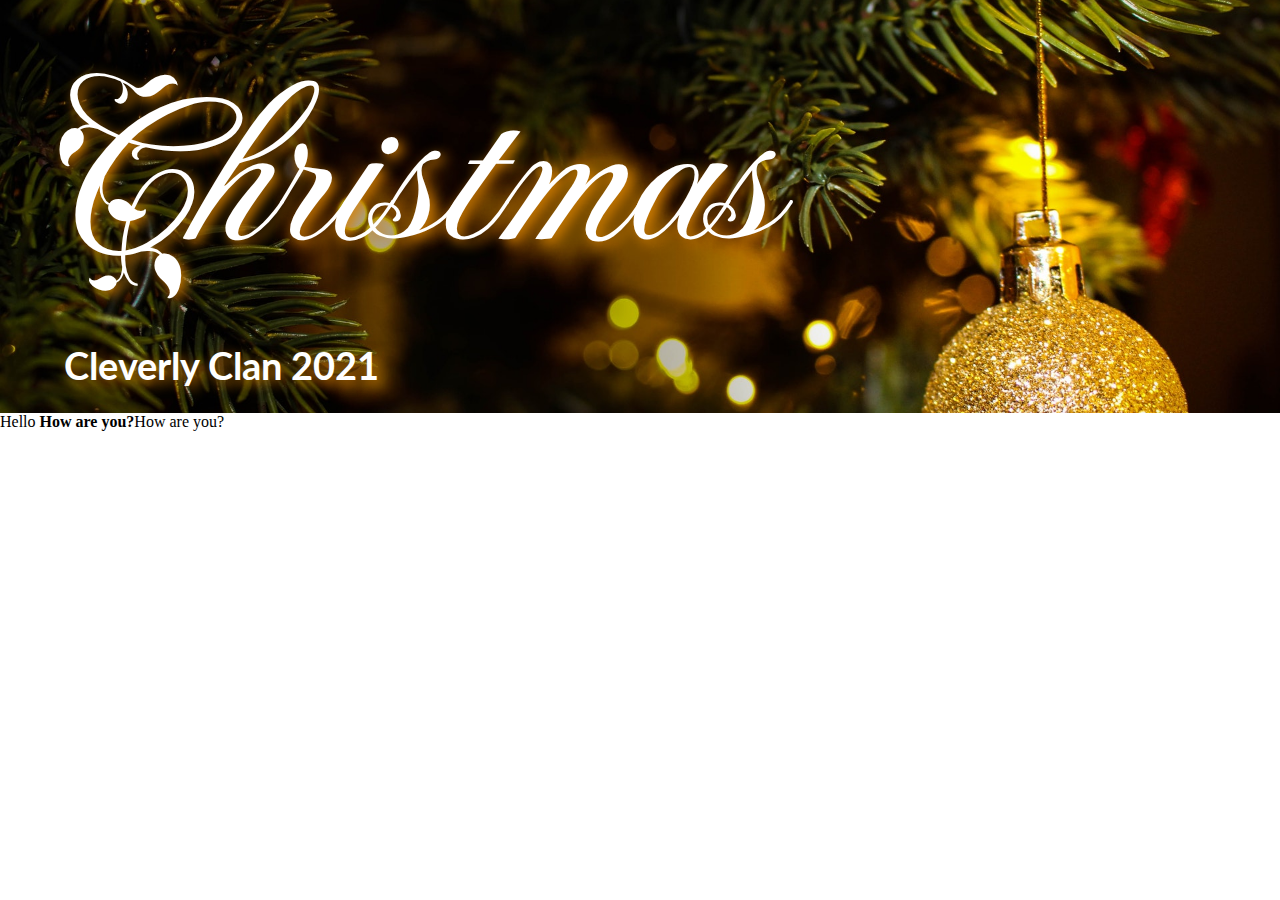
<file: christmas-home.html>
<!DOCTYPE html>
<html lang="en">
<head>
    <meta charset="UTF-8">
    <meta http-equiv="X-UA-Compatible" content="IE=edge">
    <meta name="viewport" content="width=device-width, initial-scale=1.0">
    <title>Home</title>
    <link rel="stylesheet" href="./resources/christmas-css/christmas-home.css">
    <link href="https://fonts.googleapis.com/css2?family=Fleur+De+Leah&family=Lato:wght@100&display=swap" rel="stylesheet">
 </head>

<header>
    <div class="header">
        <div class="header-text orange-glow"><p>Christmas</p></div>
        <div class="sub-header-text orange-glow"><h2>Cleverly Clan 2021</h2></div>
    </div>
</header>

<p class = "text">Hello  <strong>How are you?</strong>How are you? </p>
<body> 
</body>
</html>

<img src="./resources/christmas-images/header.jpg"
</file>
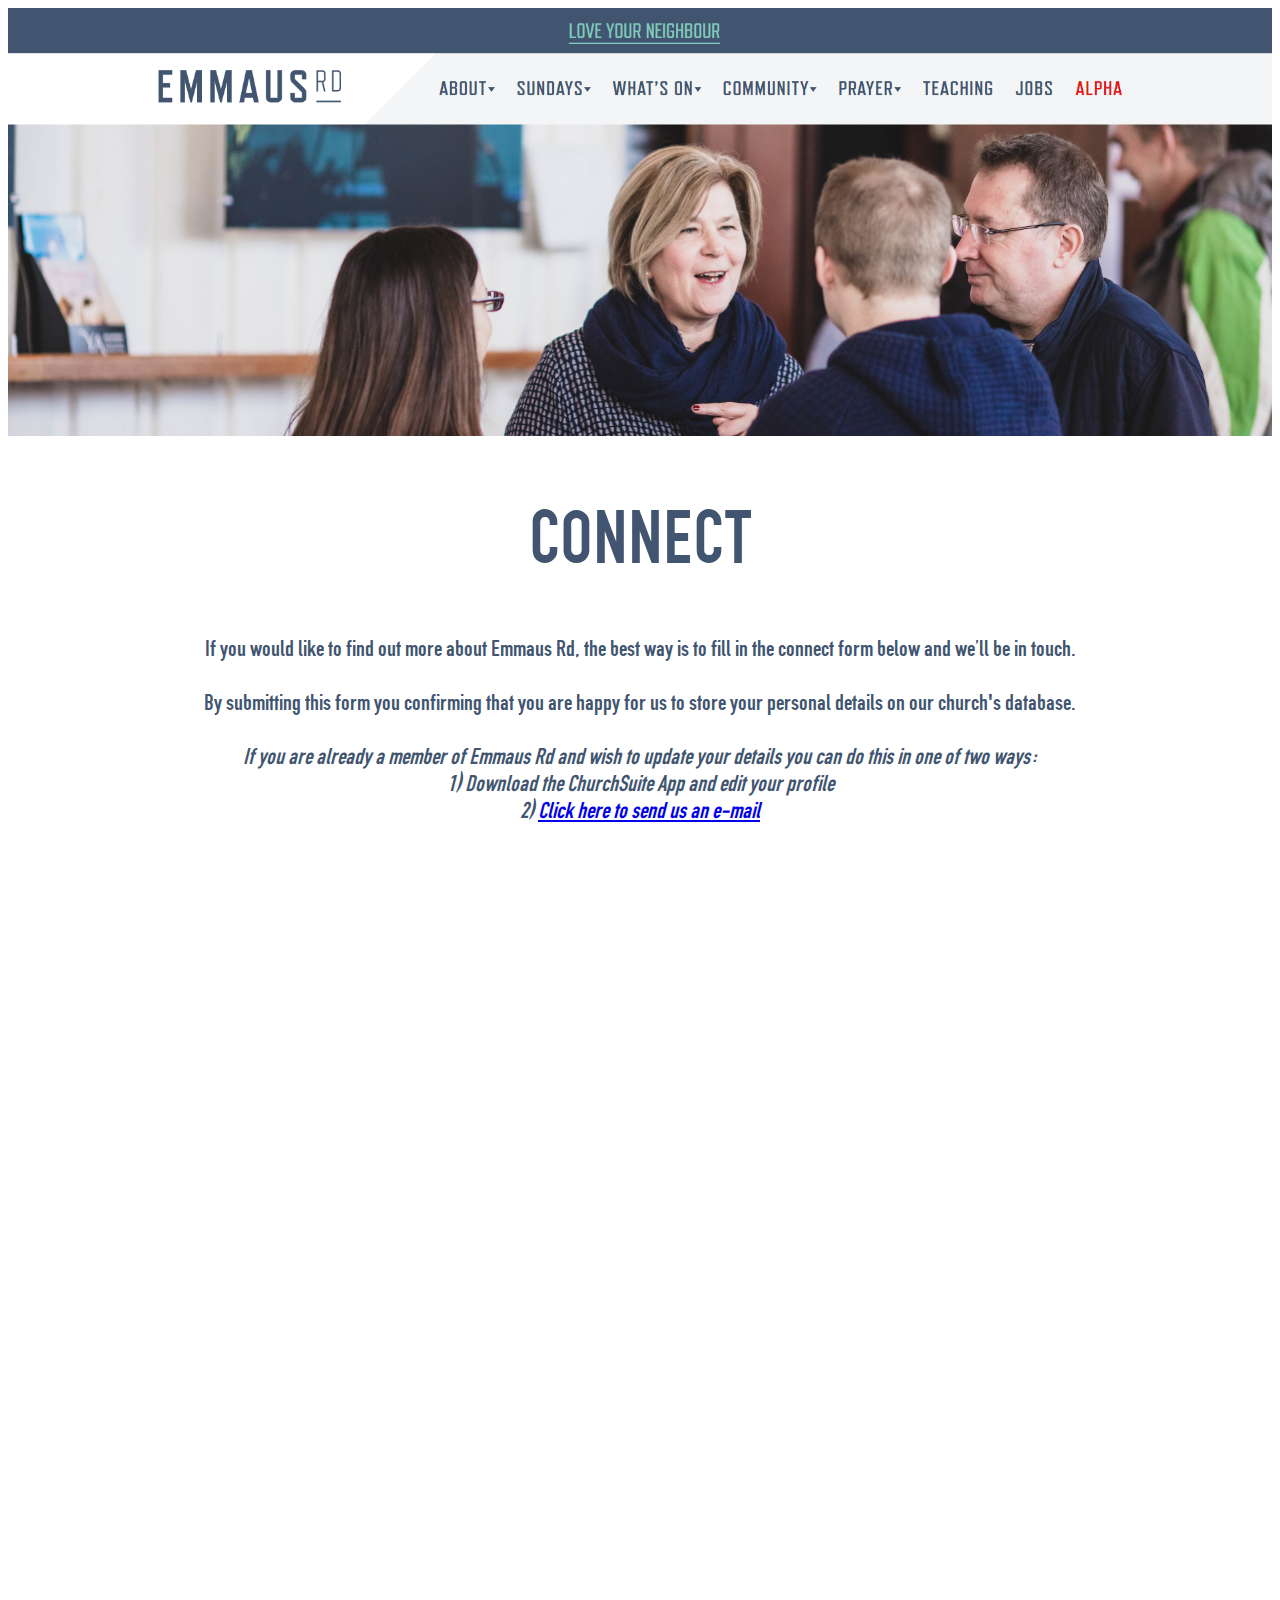
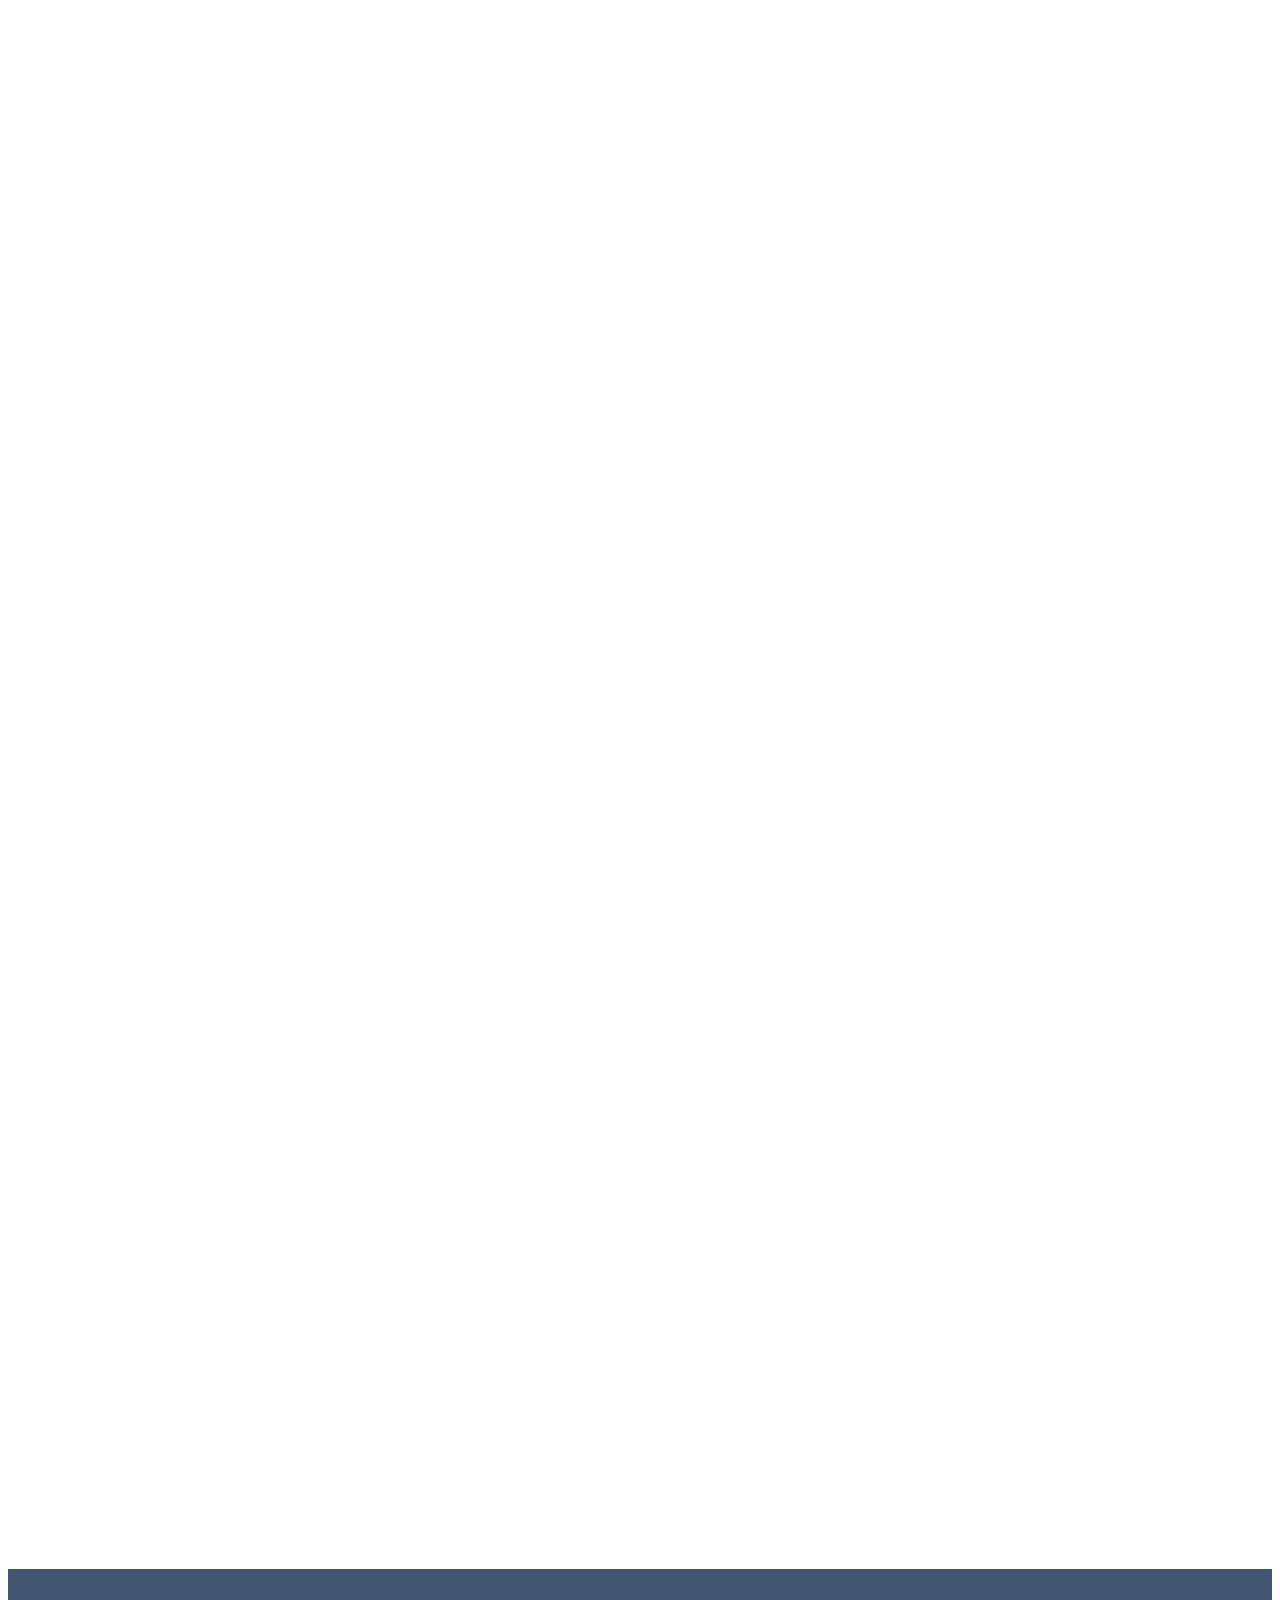
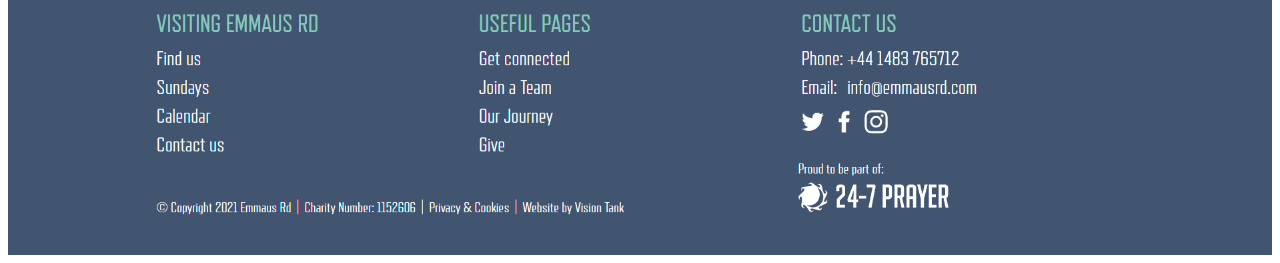
<file: newcomer-form-test.html>
<!DOCTYPE html>
<html lang="en">
<head>
    <meta charset="UTF-8">
    <meta http-equiv="X-UA-Compatible" content="IE=edge">
    <meta name="viewport" content="width=device-width, initial-scale=1.0">
    <title>Connect Form</title>
    <link rel="stylesheet" href="./temp emmaus resources/temp-emmaus.css"/>
</head>

<body>
    <img src="temp emmaus resources/Emmaus connect form header copied.png">

    <header><h1>CONNECT</h1></header>

    <div><h3>If you would like to find out more about Emmaus Rd, the best way is to fill in the connect form below and we’ll be in touch.<br><br>
        By submitting this form you confirming that you are happy for us to store your personal details on our church's database.<br><br>
        <em>If you are already a member of Emmaus Rd and wish to update your details you can do this in one of two ways: <br>1) Download the ChurchSuite App and edit your profile<br> 2) <a href = "mailto:info@emmausrd.com">Click here to send us an e-mail</a></h3></em><br>
    </div>
        <div id='connect-form'>
        <iframe frameborder="0" height="2300" scrolling="no" src="https://emmausrd.churchsuite.co.uk/embed/addressbook/form?preview=true&body_bgcolor=FFFFFF&site=2" style="border-width:0" width="100%"></iframe>      
    </div>

    <img src="./temp emmaus resources/Emmaus connect form footer copied.png">

</body>


</html>
</file>
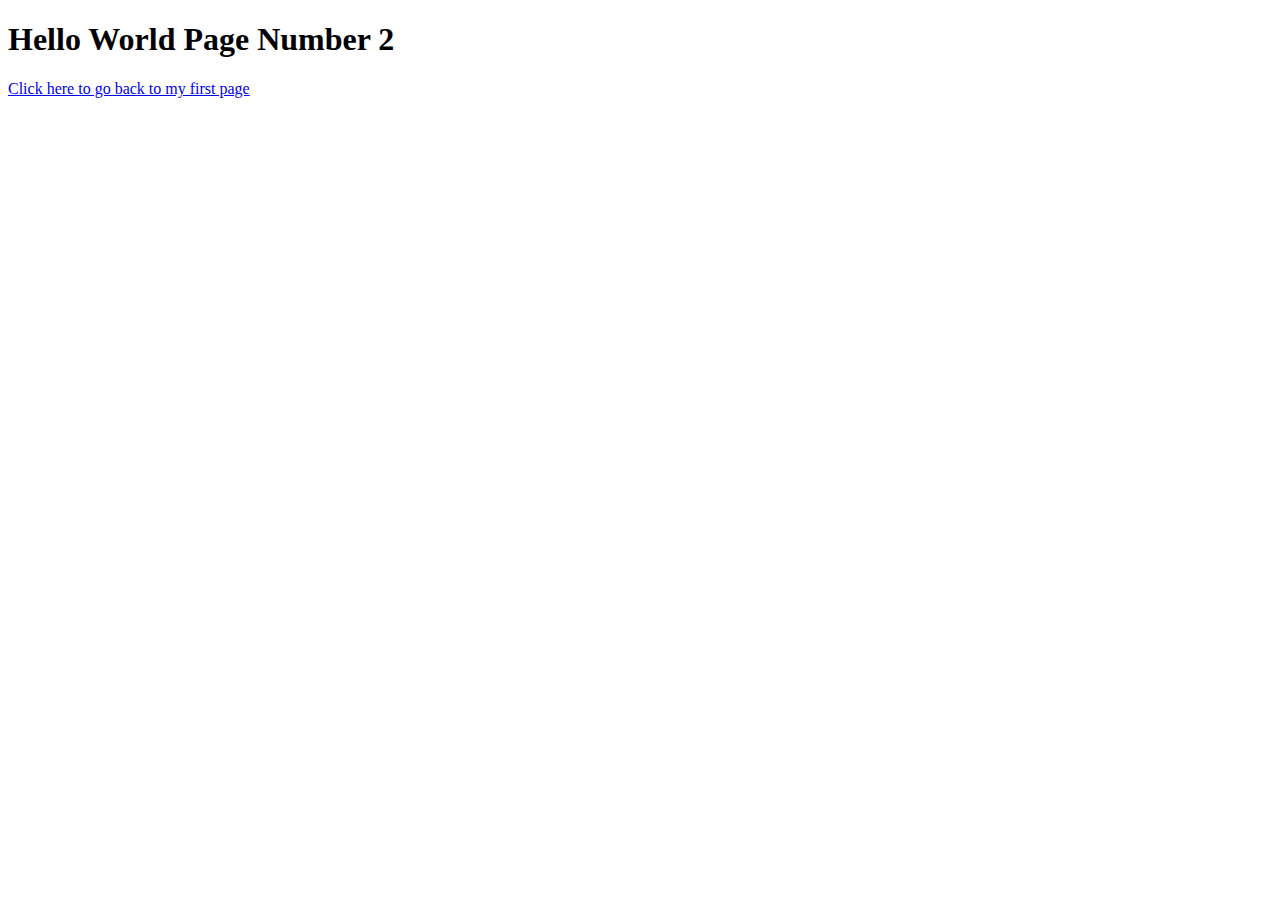
<file: Second Page/secondPage.html>
<!DOCTYPE html>
<html lang="en">
<head>
    <meta charset="UTF-8">
    <meta http-equiv="X-UA-Compatible" content="IE=edge">
    <meta name="viewport" content="width=device-width, initial-scale=1.0">
    <title>Hello World Pg 2</title>
    <h1>Hello World Page Number 2</h1>
    <a href="index.html">Click here to go back to my first page</a>
</head>
<body>
    
</body>
</html>
</file>
<file: resources/christmas-css/christmas-home.css>
*{
    padding: 0;
    margin: 0;
}

.header{
    background-image: url(../christmas-images/header.jpg);
    background-size: cover;
    background-position: right;
    display: flex;
    flex-direction: column;
    justify-content: flex-start;
    align-items: stretch;
}

.header-text{
    font-family: Fleur De Leah, cursive;
    font-weight: normal;
    font-size: 18vw;
    color:white;
    border: none 3px blue;
    padding: 2% 0 0 4%;
}

.sub-header-text{
    font-family: Lato, Arial, Helvetica, sans-serif ;
    color: white;
    font-size: 2vw;
    border: none 3px blue;
    padding: 0% 0 2% 5%;
}

.orange-glow{
    text-shadow: .3vw .3vw 1vw #d68000;
}

/*p{
    color:red;
    font-family: 'Lato', sans-serif;
}

font-family: 'Fleur De Leah', cursive;
font-family: 'Lato', sans-serif;
*/
</file>
<file: temp emmaus resources/temp-emmaus.css>
@font-face {
    font-family: "refrigerator-deluxe-close-match";
    src: url("./Fonts/tgl_0-1451eng.ttf");
  }

body img {
    position: relative;
    display:block;
    margin-left: auto;
    margin-right: auto;
    width: 100%;
    max-width: auto;
}

#connect-form {
    position: relative;
    display:block;
    margin-left: auto;
    margin-right: auto;
    width: 100%;
    max-width: auto;
    max-height: 100%;
    }

h1 {
    color: #415570;
    font-family: "refrigerator-deluxe-close-match";
    font-size: 500%;
    font-weight: 500;
    text-align: center;
}
  
h3 {
    color: #415570; 
    font-family: "refrigerator-deluxe-close-match";
    font-size: 150%;
    font-weight: 300;
    text-align: center;
    
}

div h3 {
    position: relative;
    display:block;
    margin-left: auto;
    margin-right: auto;
    width: 80%;
    max-width: auto;
    }

div h1 {
    padding-top: 0px;
}
</file>
